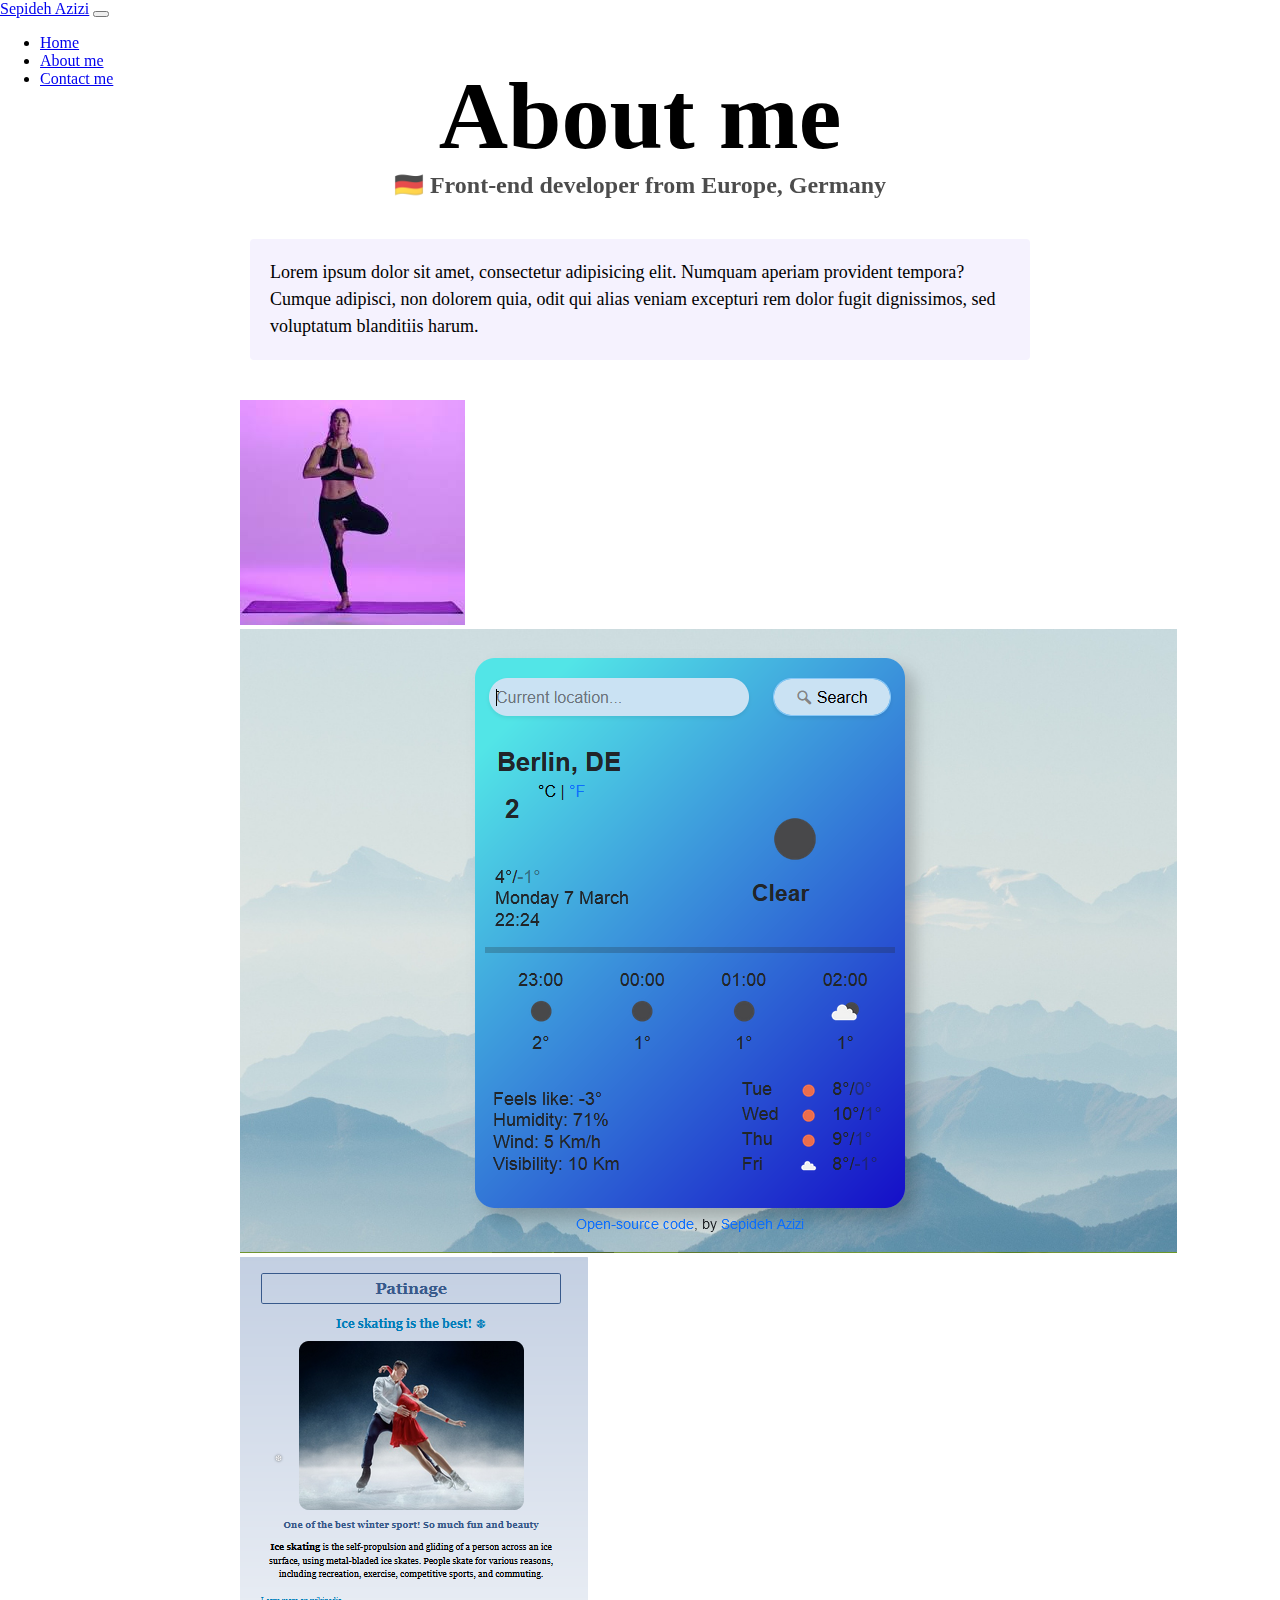
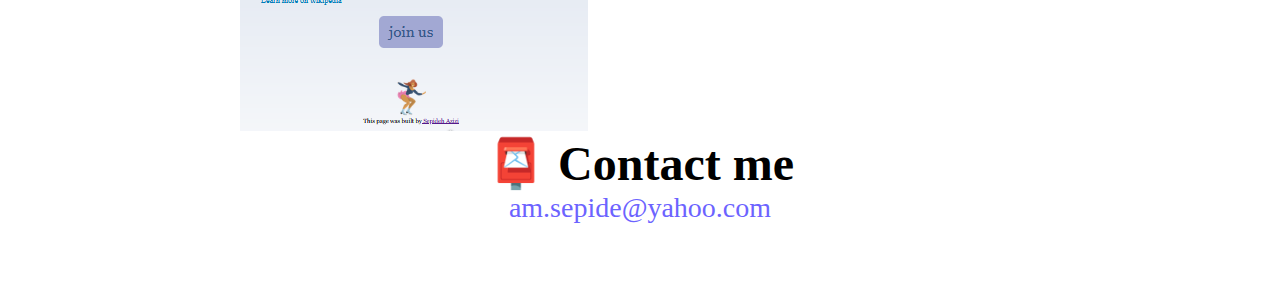
<file: about.html>
<!DOCTYPE html>
<html lang="en">
  <head>
    <meta charset="UTF-8" />
    <meta http-equiv="X-UA-Compatible" content="IE=edge" />
    <meta name="viewport" content="width=device-width, initial-scale=1.0" />
    <meta name="description" content="Project as Front-end developer" />
    <link
      href="https://cdn.jsdelivr.net/npm/bootstrap@5.1.3/dist/css/bootstrap.min.css"
      rel="stylesheet"
      integrity="sha384-1BmE4kWBq78iYhFldvKuhfTAU6auU8tT94WrHftjDbrCEXSU1oBoqyl2QvZ6jIW3"
      crossorigin="anonymous"
    />
    <script
      src="https://cdn.jsdelivr.net/npm/bootstrap@5.1.3/dist/js/bootstrap.bundle.min.js"
      integrity="sha384-ka7Sk0Gln4gmtz2MlQnikT1wXgYsOg+OMhuP+IlRH9sENBO0LRn5q+8nbTov4+1p"
      crossorigin="anonymous"
    ></script>

    <link rel="stylesheet" href="style.css" />
    <title>About HTML-Projects of Sepideh Azizi</title>
  </head>
  <body>
    <nav class="navbar navbar-expand-lg navbar-light bg-light fixed-top">
      <div class="container-fluid">
        <a class="navbar-brand" href="#" title="Main menue">Sepideh Azizi</a>
        <button
          class="navbar-toggler"
          type="button"
          data-bs-toggle="collapse"
          data-bs-target="#navbarNav"
          aria-controls="navbarNav"
          aria-expanded="false"
          aria-label="Toggle navigation"
        >
          <span class="navbar-toggler-icon"></span>
        </button>
        <div class="collapse navbar-collapse" id="navbarNav">
          <ul class="navbar-nav">
            <li class="nav-item">
              <a
                class="nav-link"
                aria-current="page"
                href="index.html"
                title="Homepage of Sepideh Azizi's portfolio"
                >Home</a
              >
            </li>
            <li class="nav-item">
              <a
                class="nav-link active"
                href="about.html"
                title="about Sepideh Azizi"
                >About me</a
              >
            </li>
            <li class="nav-item">
              <a
                class="nav-link"
                href="about.html#contact"
                title="Contact Sepideh Azizi"
                >Contact me</a
              >
            </li>
          </ul>
        </div>
      </div>
    </nav>

    <h1>About me</h1>
    <h3>🇩🇪 Front-end developer from Europe, Germany</h3>
    <div class="about-paragraphs">
      <p>
        Lorem ipsum dolor sit amet, consectetur adipisicing elit. Numquam
        aperiam provident tempora? Cumque adipisci, non dolorem quia, odit qui
        alias veniam excepturi rem dolor fugit dignissimos, sed voluptatum
        blanditiis harum.
      </p>
    </div>
    <div class="container">
      <div class="row">
        <div class="col-sm-4">
          <img
            class="img-fluid rounded border p-2 mb-4 shadow-sm"
            src="images/yoga.jpg"
            alt="yoga project"
          />
        </div>
        <div class="col-sm-4">
          <img
            class="img-fluid rounded border p-2 mb-4 shadow-sm"
            src="images/weather.PNG"
            alt="weather project"
          />
        </div>
        <div class="col-sm-4">
          <img
            class="img-fluid rounded border p-2 mb-4 shadow-sm"
            src="images/yogurt.PNG"
            alt="yogurt project"
          />
        </div>
      </div>
    </div>
    <div class="mt-3" id="contact">
      <h2>📮 Contact me</h2>
      <a
        href="mailto:am.sepide@yahoo.com"
        title="Contact us by Email"
        class="email-link"
      >
        am.sepide@yahoo.com
      </a>
    </div>
  </body>
</html>
</file>
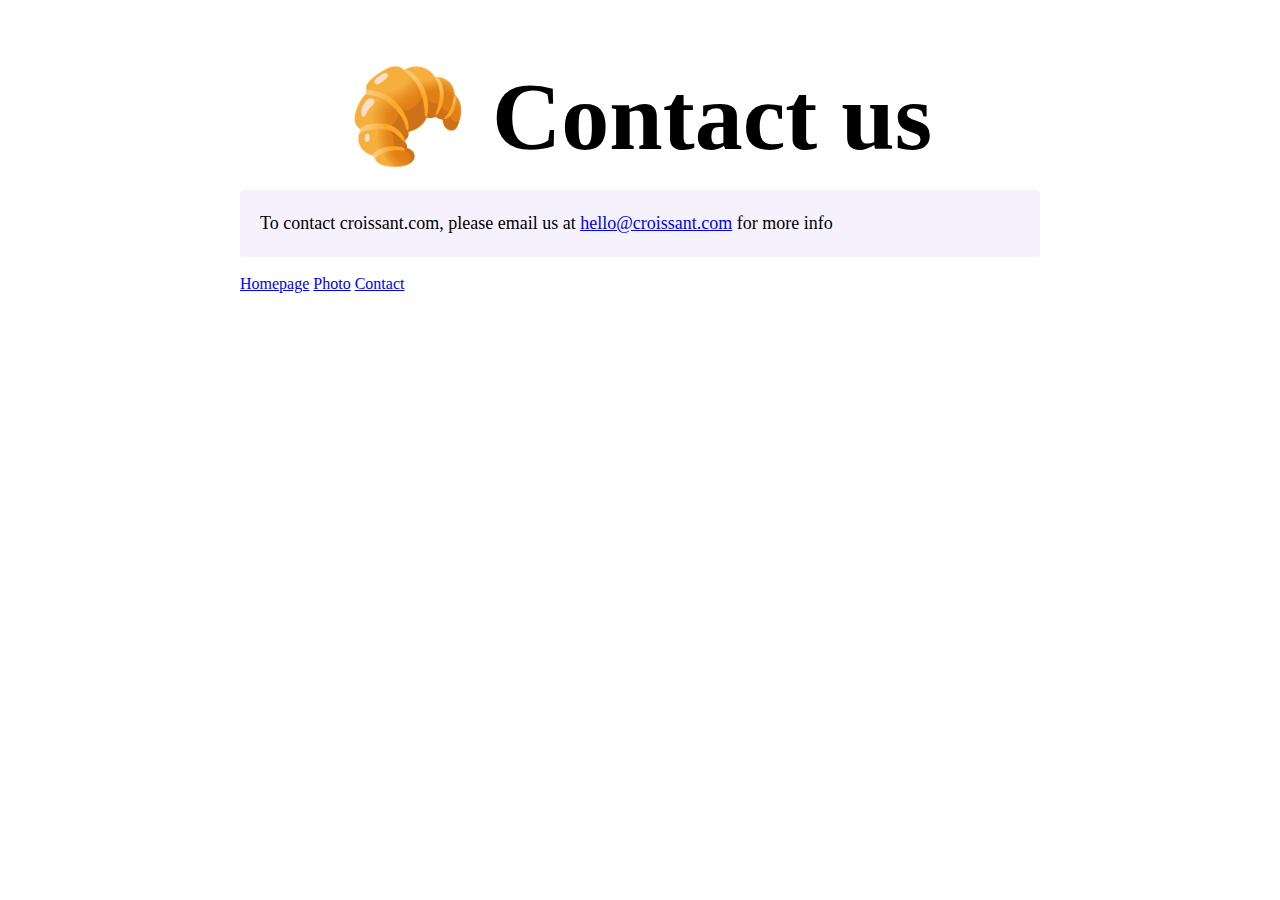
<file: contact.html>
<!DOCTYPE html>
<html lang="en">
  <head>
    <meta charset="UTF-8" />
    <meta http-equiv="X-UA-Compatible" content="IE=edge" />
    <meta name="viewport" content="width=device-width, initial-scale=1.0" />
    <link
      href="https://cdn.jsdelivr.net/npm/bootstrap@5.1.3/dist/css/bootstrap.min.css"
      rel="stylesheet"
      integrity="sha384-1BmE4kWBq78iYhFldvKuhfTAU6auU8tT94WrHftjDbrCEXSU1oBoqyl2QvZ6jIW3"
      crossorigin="anonymous"
    />
    <link rel="stylesheet" href="style.css" />
    <title>Contact</title>
  </head>
  <body>
    <h1>🥐 Contact us</h1>
    <p>
      To contact croissant.com, please email us at
      <a
        href="mailto:hello@croissant.com"
        calss="email"
        title="contact us y email"
        >hello@croissant.com</a
      >
      for more info
    </p>
    <footer class="d-flex justify-content-center">
      <a href="index.html" class="p-3">Homepage</a>
      <a href="photo.html" class="p-3">Photo</a>
      <a href="contact.html" class="p-3">Contact</a>
    </footer>
  </body>
</html>
</file>
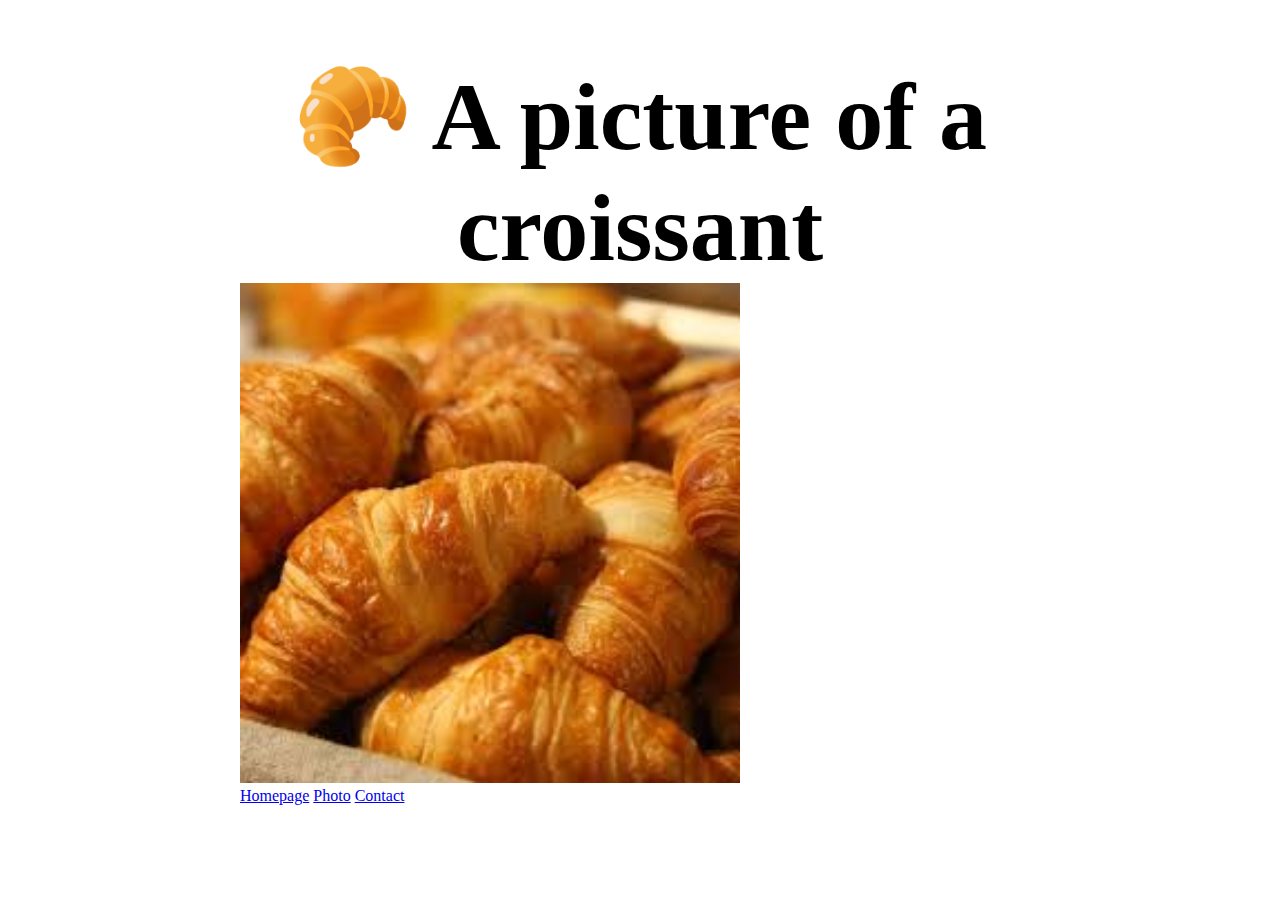
<file: photo.html>
<!DOCTYPE html>
<html lang="en">
  <head>
    <meta charset="UTF-8" />
    <meta http-equiv="X-UA-Compatible" content="IE=edge" />
    <meta name="viewport" content="width=device-width, initial-scale=1.0" />
    <link
      href="https://cdn.jsdelivr.net/npm/bootstrap@5.1.3/dist/css/bootstrap.min.css"
      rel="stylesheet"
      integrity="sha384-1BmE4kWBq78iYhFldvKuhfTAU6auU8tT94WrHftjDbrCEXSU1oBoqyl2QvZ6jIW3"
      crossorigin="anonymous"
    />
    <link rel="stylesheet" href="style.css" />
    <title>Photo</title>
  </head>
  <body>
    <h1>🥐 A picture of a croissant</h1>
    <img src="croissant.jpg" class="img-fluid rounded" width="500" />
    <footer class="d-flex justify-content-center">
      <a href="index.html" class="p-3">Homepage</a>
      <a href="photo.html" class="p-3">Photo</a>
      <a href="contact.html" class="p-3">Contact</a>
    </footer>
  </body>
</html>
</file>
<file: style.css>
:root {
  --primary-color: #6c63ff;
  --secondary-color: #f5f2fe;
  --box-shadow: 0 5px 10px rgba(0, 0, 0, 0.3);
}

@media (max-width: 576px) {
  h1 {
    font-size: 48px;
    line-height: 1.5;
  }
  h2 {
    font-size: 32px;
  }
  p {
    text-align: center;
  }
  .app-links {
    display: block;
    text-align: center;
  }
}

body {
  margin: 60px auto;
  max-width: 800px;
}

h1,
h2,
h3 {
  text-align: center;
  margin: 0;
}

h1 {
  font-size: 96px;
}

h2 {
  font-size: 48px;
}

h3 {
  font-size: 24px;
  opacity: 0.7;
}

p {
  background: var(--secondary-color);
  padding: 20px;
  border-radius: 4px;
  font-size: 18px;
  line-height: 1.5;
}

.navigation-links {
  display: flex;
  margin-top: 40px;
  justify-content: center;
}

.navigation-links a {
  margin: 20px;
  border-radius: 4px;
  padding: 20px 15px;
  text-decoration: none;
  text-transform: capitalize;
}

.contact-link {
  background: var(--primary-color);
  box-shadow: var(--box-shadow);
  color: white;
}

.about-link {
  color: var(--primary-color);
  border: 1px solid var(--primary-color);
}

.app-links {
  background: var(--primary-color);
  box-shadow: var(--box-shadow);
  color: white;
  margin: 20px;
  border-radius: 4px;
  padding: 20px 15px;
  text-decoration: none;
  text-transform: capitalize;
}

.homepage-link {
  color: var(--primary-color);
  text-align: center;
  display: block;
}

.about-paragraphs {
  display: flex;
  margin: 30px 0;
}

.about-paragraphs p {
  margin: 10px;
}

.email-link {
  display: flex;
  justify-content: center;
  color: var(--primary-color);
  font-size: 28px;
  text-decoration: none;
}

.email-link:hover {
  text-decoration: underline;
}

.fixed-top {
  position: fixed;
  top: 0;
  right: 0;
  left: 0;
}
</file>
